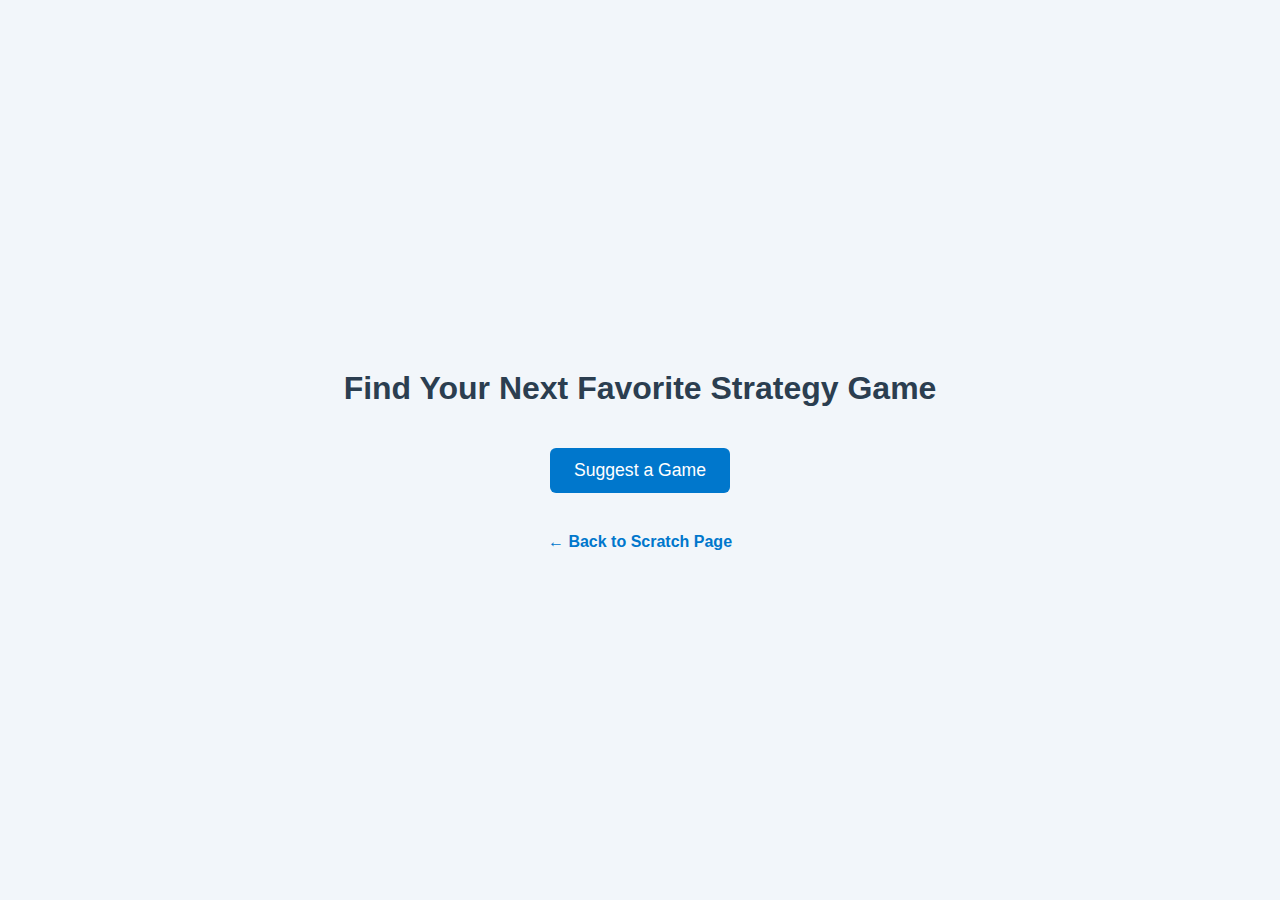
<file: game-finder.html>
<!DOCTYPE html>
<html lang="en">
<head>
    <meta charset="UTF-8">
    <title>Strategy Game Finder</title>
    <style>
        body {
            font-family: 'Segoe UI', Tahoma, Geneva, Verdana, sans-serif;
            background: #f2f6fa;
            display: flex;
            flex-direction: column;
            align-items: center;
            justify-content: center;
            height: 100vh;
            margin: 0;
            text-align: center;
        }

        h1 {
            color: #2b3e50;
        }

        button {
            padding: 12px 24px;
            font-size: 1.1rem;
            background-color: #0077cc;
            color: white;
            border: none;
            border-radius: 6px;
            cursor: pointer;
            margin-top: 20px;
        }

        button:hover {
            background-color: #005fa3;
        }

        .card {
            background-color: white;
            padding: 20px;
            margin-top: 30px;
            width: 90%;
            max-width: 500px;
            border-radius: 10px;
            box-shadow: 0 6px 20px rgba(0, 0, 0, 0.1);
        }

        .game-title {
            font-size: 1.5rem;
            font-weight: bold;
            margin-bottom: 10px;
        }

        .game-description {
            font-size: 1rem;
            color: #333;
        }

        .back-link {
            margin-top: 40px;
            display: inline-block;
            text-decoration: none;
            color: #0077cc;
            font-weight: bold;
        }
    </style>
</head>
<body>

    <h1>Find Your Next Favorite Strategy Game</h1>
    <button onclick="showGame()">Suggest a Game</button>

    <div class="card" id="gameCard" style="display: none;">
        <div class="game-title" id="gameTitle"></div>
        <div class="game-description" id="gameDescription"></div>
    </div>

    <a class="back-link" href="scratch.html">← Back to Scratch Page</a>

    <script>
        const games = [
    {
        title: "Terraforming Mars",
        description: "A deep engine-building board game where you compete to make Mars habitable while maximizing your corporation’s profits."
    },
    {
        title: "Spirit Island",
        description: "Play as powerful spirits defending your island from colonizers. Cooperative, complex, and incredibly satisfying."
    },
    {
        title: "Scythe",
        description: "An alternate-history board game combining resource management, territory control, and asymmetric powers."
    },
    {
        title: "Civilization VI",
        description: "Build an empire that stands the test of time. Choose your leader, develop technologies, and compete on a global stage."
    },
    {
        title: "Fire Emblem: Three Houses",
        description: "A tactical RPG packed with story, character development, and meaningful decisions on and off the battlefield."
    },
    {
        title: "Stellaris",
        description: "A real-time grand strategy game where you control a space-faring civilization exploring the galaxy."
    },
    {
        title: "Through the Ages",
        description: "A civilization-building card game focusing on careful planning, production, and military might."
    },
    {
        title: "Into the Breach",
        description: "A tightly designed, turn-based mech tactics game with roguelike mechanics and pixel-perfect planning."
    },
    {
        title: "Arcs",
        description: "A fast-playing sci-fi strategy game of empire building and sudden twists in a declining galactic order."
    },
    {
        title: "Root",
        description: "A woodland war game of asymmetric factions battling for control—adorable art meets cutthroat strategy."
    },
    {
        title: "Clank!",
        description: "A push-your-luck deck-building adventure where you sneak through a dungeon, steal treasure, and try not to wake the dragon."
    },
    {
        title: "Dune: Imperium",
        description: "Blend deck-building and worker placement in a ruthless political battle for control of the spice-rich planet Arrakis."
    },
    {
        title: "Slay the Spire",
        description: "A roguelike deck-builder where you craft powerful combos, battle wild monsters, and climb ever deeper into the spire."
    },
    {
        title: "Agricola",
        description: "A Euro classic where you grow a family farm, balance food, and optimize every action in a tight, tactical puzzle."
    },
    {
        title: "Pandemic",
        description: "Work as a team to stop global outbreaks in this iconic cooperative game of crisis management and strategic planning."
    },
    {
        title: "Wingspan",
        description: "A peaceful yet strategic engine-builder where you attract birds to your wildlife preserve and build powerful combos."
    }
];


        function showGame() {
            const game = games[Math.floor(Math.random() * games.length)];
            document.getElementById("gameTitle").textContent = game.title;
            document.getElementById("gameDescription").textContent = game.description;
            document.getElementById("gameCard").style.display = "block";
        }
    </script>
</body>
</html>
</file>
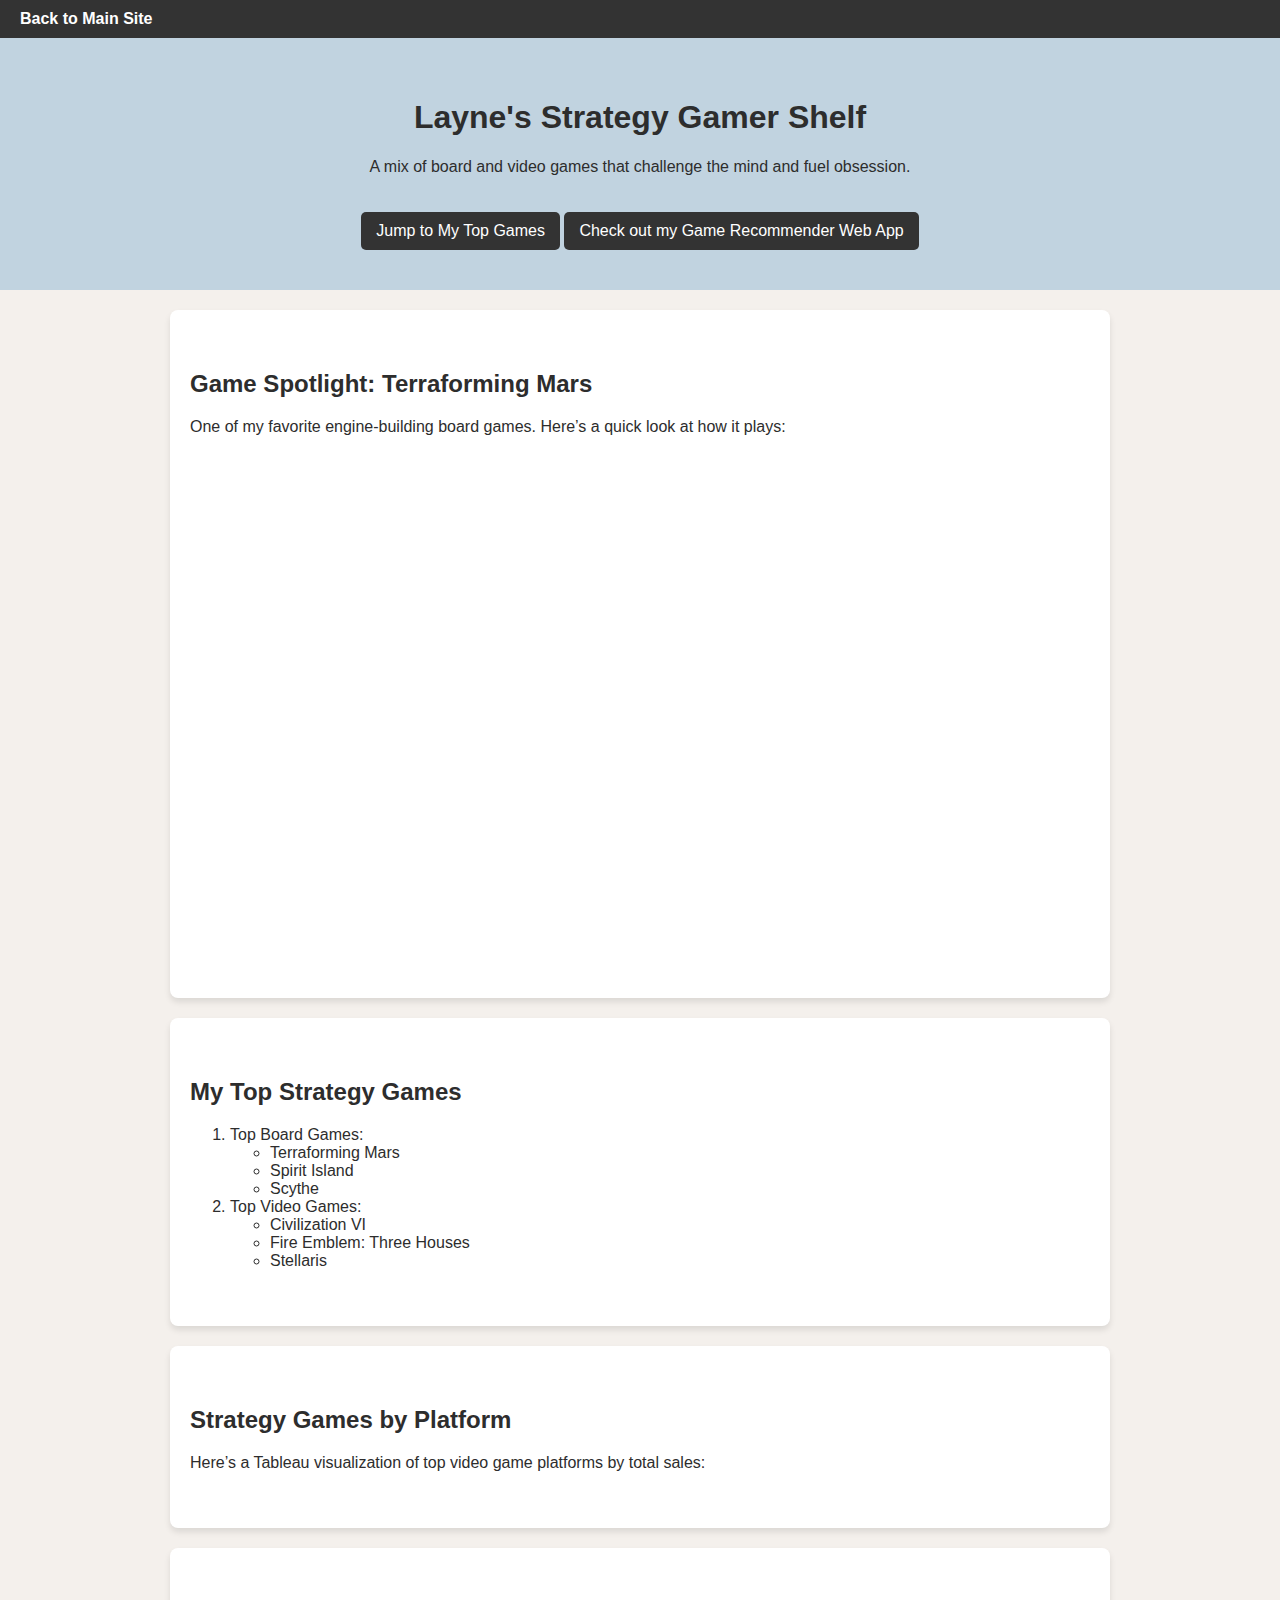
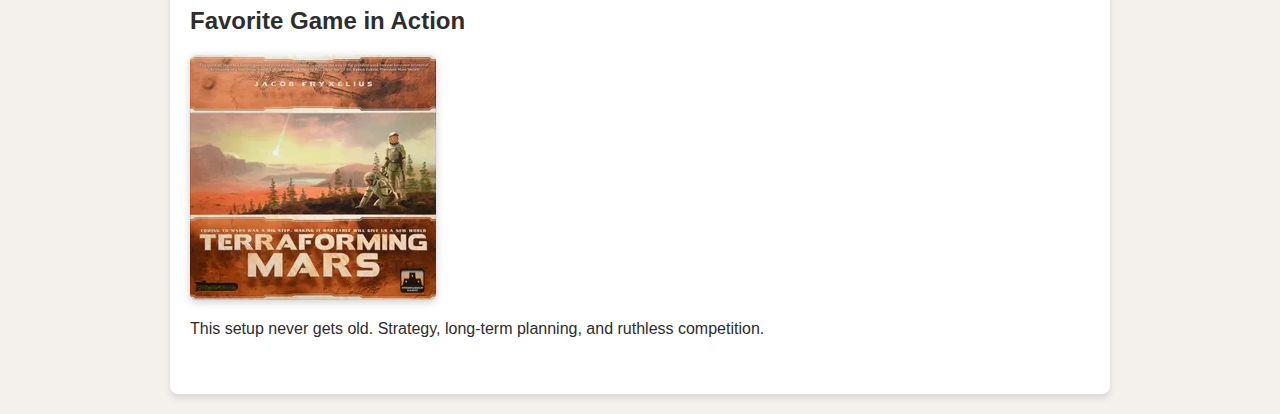
<file: scratch.html>
<!DOCTYPE html>
<html lang="en">
<head>
    <meta charset="UTF-8">
    <meta name="viewport" content="width=device-width, initial-scale=1.0">
    <title>Layne's Strategy Gamer Shelf</title>
    <link rel="stylesheet" href="scratch.css">
</head>
<body>
    <!-- Navigation -->
    <div class="nav-bar">
        <a href="index.html">Back to Main Site</a>
    </div>

    <!-- Hero Section -->
    <div class="hero">
        <h1>Layne's Strategy Gamer Shelf</h1>
        <p>A mix of board and video games that challenge the mind and fuel obsession.</p>
        <a href="#top-games" class="jump-link">Jump to My Top Games</a>
        <a href="game-finder.html" class="jump-link">Check out my Game Recommender Web App</a>

    </div>

    <!-- Section 1: YouTube Embed -->
    <div class="section">
        <h2>Game Spotlight: Terraforming Mars</h2>
        <p>One of my favorite engine-building board games. Here’s a quick look at how it plays:</p>
        <div class="video-container">
            <iframe width="560" height="315" src="https://youtu.be/n3yVpsiVwL8?si=yzb9gpe0zjss8X60" title="Terraforming Mars Game Overview" frameborder="0" allowfullscreen></iframe>
        </div>
    </div>

    <!-- Section 2: Top Games List -->
    <div class="section" id="top-games">
        <h2>My Top Strategy Games</h2>
        <ol>
            <li>Top Board Games:
                <ul>
                    <li>Terraforming Mars</li>
                    <li>Spirit Island</li>
                    <li>Scythe</li>
                </ul>
            </li>
            <li>Top Video Games:
                <ul>
                    <li>Civilization VI</li>
                    <li>Fire Emblem: Three Houses</li>
                    <li>Stellaris</li>
                </ul>
            </li>
        </ol>
    </div>

<!-- Section 3: Tableau Embed -->
<div class="section">
    <h2>Strategy Games by Platform</h2>
    <p>Here’s a Tableau visualization of top video game platforms by total sales:</p>
    <div class='tableauPlaceholder' id='viz1745310477644' style='position: relative'>
        <noscript><a href='#'><img alt='Video Game Sales ' src='https://public.tableau.com/static/images/Vi/VideoGames_16181956517070/VideoGameSales/1_rss.png' style='border: none' /></a></noscript>
        <object class='tableauViz' style='display:none;'>
            <param name='host_url' value='https://public.tableau.com/views/VideoGames_16181956517070/VideoGameSales?:language=en-US&:sid=&:redirect=auth&:display_count=n&:origin=viz_share_link' />
            <param name='embed_code_version' value='3' />
            <param name='site_root' value='' />
            <param name='name' value='VideoGames_16181956517070%2FVideoGameSales' />
            <param name='tabs' value='no' />
            <param name='toolbar' value='yes' />
            <param name='static_image' value='https://public.tableau.com/static/images/Vi/VideoGames_16181956517070/VideoGameSales/1.png' />
            <param name='animate_transition' value='yes' />
            <param name='display_static_image' value='yes' />
            <param name='display_spinner' value='yes' />
            <param name='display_overlay' value='yes' />
            <param name='display_count' value='yes' />
            <param name='language' value='en-US' />
        </object>
    </div>                
    <script type='text/javascript'>
        var divElement = document.getElementById('viz1745310477644');
        var vizElement = divElement.getElementsByTagName('object')[0];
        if ( divElement.offsetWidth > 800 ) { vizElement.style.width='1300px';vizElement.style.height='1427px';}
        else if ( divElement.offsetWidth > 500 ) { vizElement.style.width='1300px';vizElement.style.height='1427px';}
        else { vizElement.style.width='100%';vizElement.style.height='1777px';}                     
        var scriptElement = document.createElement('script');
        scriptElement.src = 'https://public.tableau.com/javascripts/api/viz_v1.js';
        vizElement.parentNode.insertBefore(scriptElement, vizElement);
    </script>
</div>



    <!-- Section 4: Image and Wrap-up -->
    <div class="section">
        <h2>Favorite Game in Action</h2>
        <img src="assets/img/mars.jpg" alt="Terraforming Mars Board Setup" class="featured-img">
        <p>This setup never gets old. Strategy, long-term planning, and ruthless competition.</p>
    </div>
</body>
</html>
</file>
<file: scratch.css>
/* scratch.css */

body {
    font-family: 'Segoe UI', Tahoma, Geneva, Verdana, sans-serif;
    background-color: #f4f0ec;
    color: #2d2d2d;
    margin: 0;
    padding: 0;
}

.nav-bar {
    background-color: #333;
    padding: 10px 20px;
}

.nav-bar a {
    color: #fff;
    text-decoration: none;
    font-weight: bold;
}

.hero {
    background-color: #c1d3e0;
    padding: 40px;
    text-align: center;
}

.section {
    padding: 40px 20px;
    margin: 20px auto;
    max-width: 900px;
    background-color: #ffffff;
    border-radius: 8px;
    box-shadow: 0 4px 6px rgba(0,0,0,0.1);
}

.video-container {
    position: relative;
    padding-bottom: 56.25%;
    height: 0;
    overflow: hidden;
    max-width: 100%;
    height: auto;
}

.video-container iframe {
    position: absolute;
    top: 0;
    left: 0;
    width: 100%;
    height: 100%;
}

.featured-img {
    max-width: 100%;
    border-radius: 6px;
    box-shadow: 0 2px 8px rgba(0,0,0,0.2);
}

.jump-link {
    display: inline-block;
    margin-top: 20px;
    padding: 10px 15px;
    background-color: #333;
    color: #fff;
    border-radius: 5px;
    text-decoration: none;
}

.jump-link:hover {
    background-color: #555;
}
</file>
